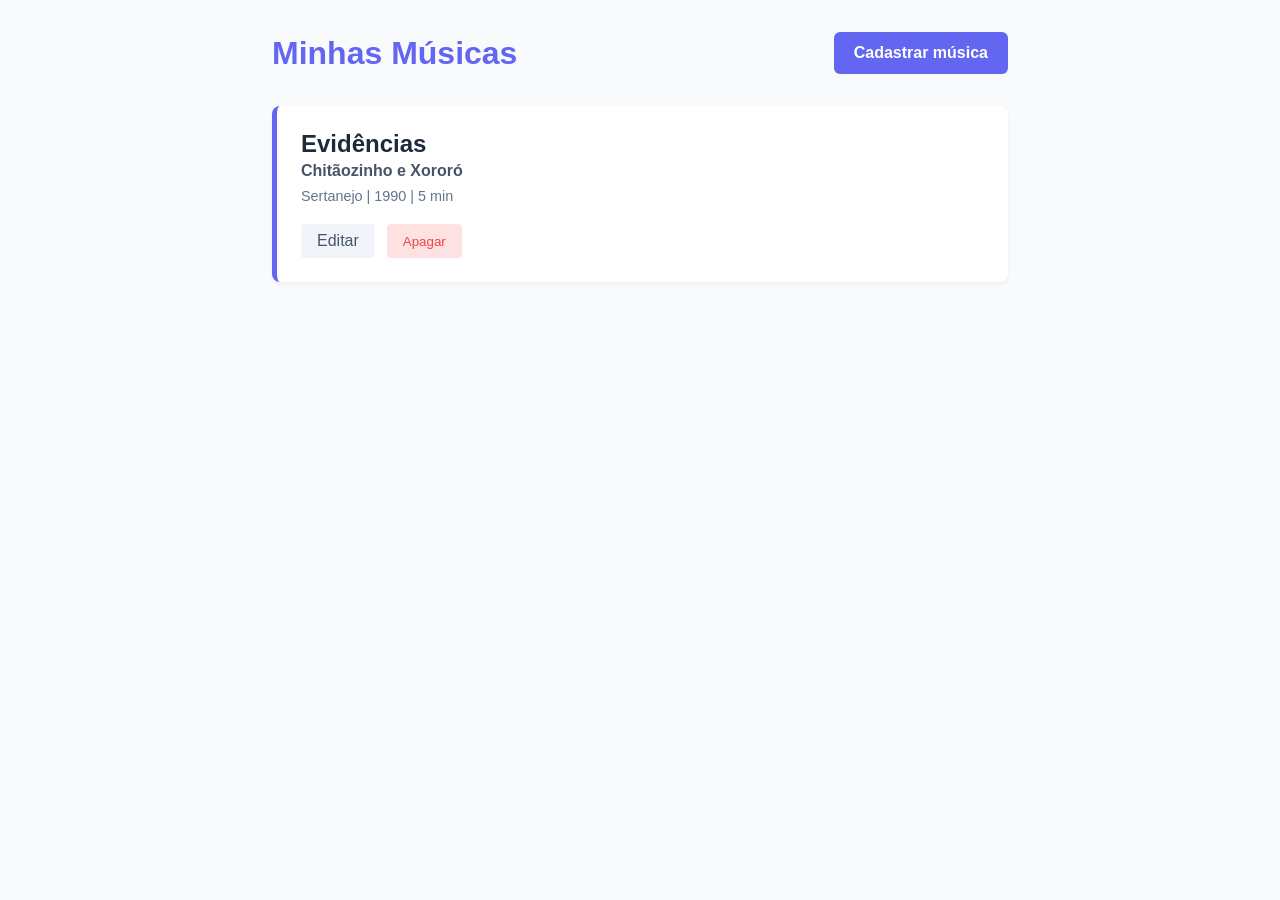
<file: index.html>
<!DOCTYPE html>
<html lang="pt-BR">
<head>
    <meta charset="UTF-8">
    <meta name="viewport" content="width=device-width, initial-scale=1.0">
    <title>Minhas Músicas</title>
    <link rel="stylesheet" href="index.css">
</head>
<body>
    <header>
        <h1>Minhas Músicas</h1>
        <a href="cadastrar.html">Cadastrar música</a>
    </header>

    <main>
        <section id="listaMusicas">
            <article class="musica">
                <h2>Evidências</h2>
                <p class="artista">Chitãozinho e Xororó</p>
                <p class="detalhes">Sertanejo | 1990 | 5 min</p>
                <div class="acoes">
                    <a class="editar" href="editar.html?id=1">Editar</a>
                    <button class="apagar">Apagar</button>
                </div>
            </article>
        </section>
    </main>
    
    <script src="index.js"></script>
</body>
</html>
</file>
<file: index.css>
* {
    margin: 0;
    padding: 0;
    box-sizing: border-box;
    font-family: 'Segoe UI', Tahoma, Geneva, Verdana, sans-serif;
}

body {
    background-color: #f8fafc;
    color: #334155;
    max-width: 800px;
    margin: 0 auto;
    padding: 2rem;
}

header {
    display: flex;
    justify-content: space-between;
    align-items: center;
    margin-bottom: 2rem;
}

header h1 {
    color: #6366f1;
}

header a {
    background-color: #6366f1;
    color: white;
    text-decoration: none;
    padding: 0.75rem 1.25rem;
    border-radius: 6px;
    font-weight: 600;
}

header a:hover {
    background-color: #4f46e5;
}

#listaMusicas {
    display: flex;
    flex-direction: column;
    gap: 1rem;
}

.musica {
    background-color: white;
    padding: 1.5rem;
    border-radius: 8px;
    box-shadow: 0 2px 4px rgba(0, 0, 0, 0.05);
    border-left: 5px solid #6366f1;
}

.musica h2 {
    color: #1e293b;
    margin-bottom: 0.25rem;
}

.artista {
    font-weight: 600;
    color: #475569;
    margin-bottom: 0.5rem;
}

.detalhes {
    color: #64748b;
    font-size: 0.9rem;
    margin-bottom: 1.25rem;
}

.acoes {
    display: flex;
    gap: 0.75rem;
}

.editar {
    background-color: #f1f5f9;
    color: #475569;
    text-decoration: none;
    padding: 0.5rem 1rem;
    border-radius: 4px;
    font-weight: 500;
}

.apagar {
    background-color: #fee2e2;
    color: #ef4444;
    border: none;
    padding: 0.5rem 1rem;
    border-radius: 4px;
    font-weight: 500;
    cursor: pointer;
}

.editar:hover { background-color: #e2e8f0; }
.apagar:hover { background-color: #fca5a5; }
</file>
